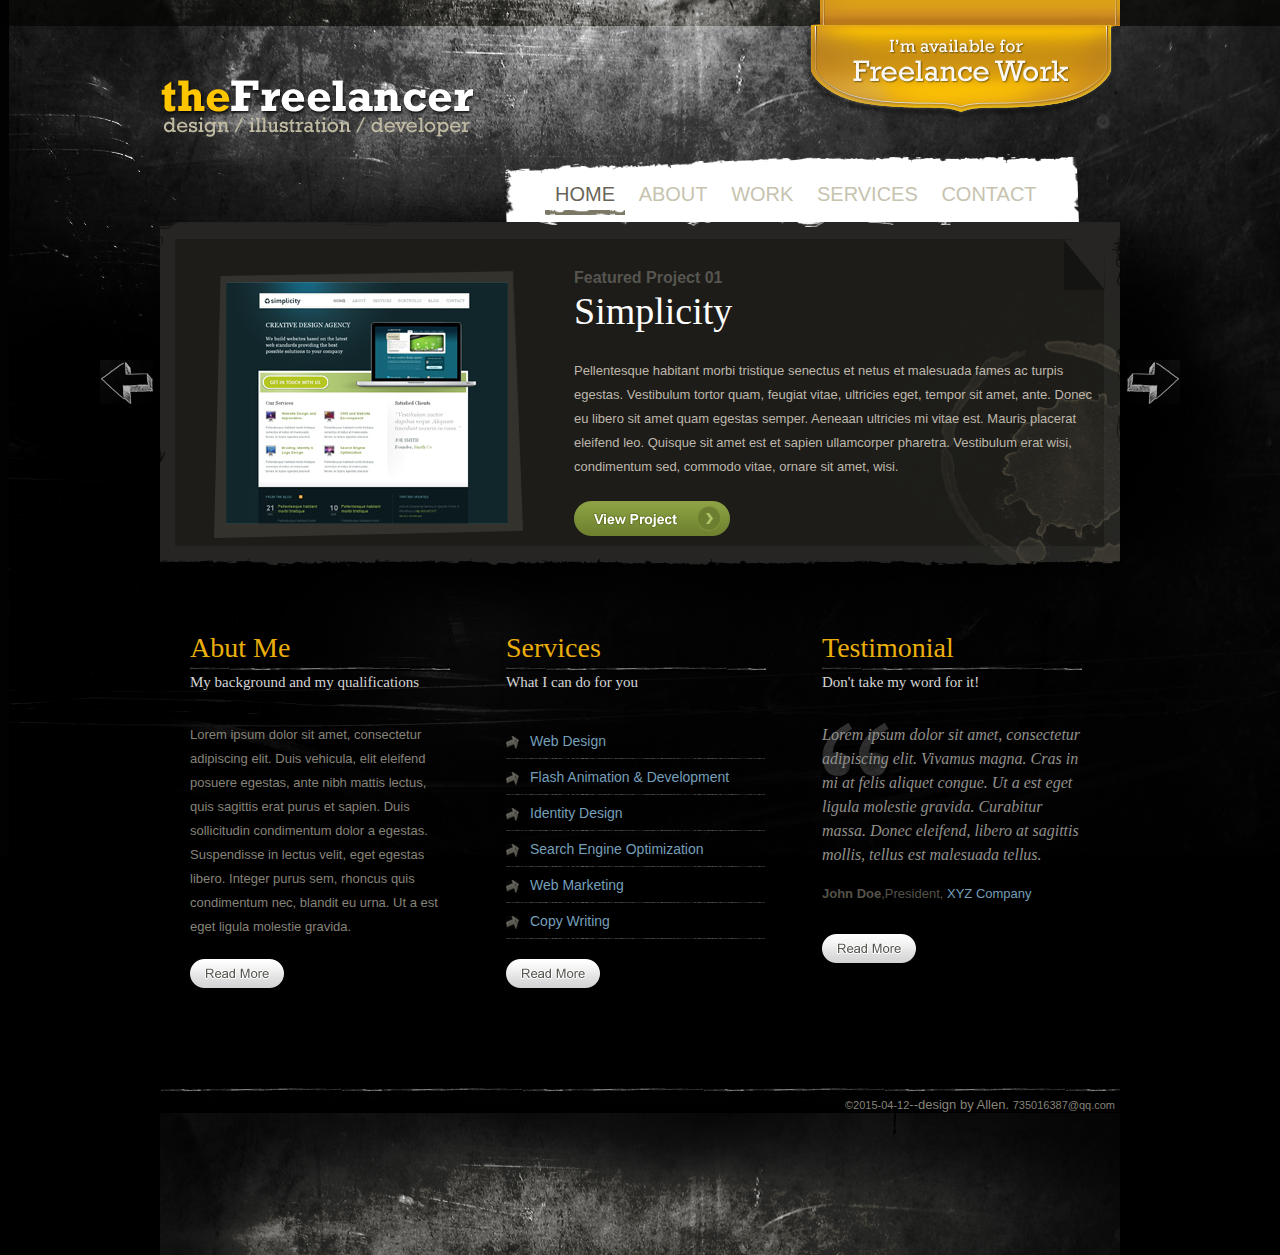
<file: index.html>
<!doctype html>
<html lang="en">
<head>
  <meta charset="UTF-8">
  <title>Home</title>
  <link rel="stylesheet" href="css/stylesheets/reset.css">
  <link rel="stylesheet" href="css/stylesheets/common.css">
  <link rel="stylesheet" href="css/stylesheets/index.css">
</head>
<body>
<div class="main-page">
  <div class="header">
    <div class="logo">
      <a href="javascript:;"><img src="images/logo.png"></a>
    </div>
    <div class="available">
      <a href="javascript:;"><img src="images/availability.png"></a>
    </div>
    <div class="navigation">
      <ul id="menu">
        <li><a href="index.html" class="current">HOME</a></li>
        <li><a href="about.html">ABOUT</a></li>
        <li><a href="work.html">WORK</a></li>
        <li><a href="services.html">SERVICES</a></li>
        <li><a href="javascript:;">CONTACT</a></li>
      </ul>
    </div>
  </div>

  <div class="main">
    <div id="slider">
      <ul>
        <li>
          <div class="featured_image">
            <a href="javascript:;"><img src="images/featured_1.jpg" alt="Sample Image"></a>
          </div>
          <div class="featured_desc">
            <span class="section_title">Featured Project 01</span>

            <h2>Simplicity</h2>

            <p>
              Pellentesque habitant morbi tristique senectus et netus et malesuada fames ac turpis egestas. Vestibulum
              tortor quam, feugiat vitae, ultricies eget, tempor sit amet, ante. Donec eu libero sit amet quam egestas
              semper. Aeneaan ultricies mi vitae est. Mauris placerat eleifend leo. Quisque sit amet est et sapien
              ullamcorper pharetra. Vestibulum erat wisi, condimentum sed, commodo vitae, ornare sit amet, wisi.
            </p>

            <div class="view_project">
              <a href="#" title="View Project"></a>
            </div>
          </div>
        </li>
        <li>
          <div class="featured_image">
            <a href="javascript:;"><img src="images/featured_2.jpg" alt="Sample Image"></a>
          </div>
          <div class="featured_desc">
            <span class="section_title">Featured Project 02</span>

            <h2>Clean Corporate</h2>

            <p>
              Pellentesque habitant morbi tristique senectus et netus et malesuada fames ac turpis egestas. Vestibulum
              tortor quam, feugiat vitae, ultricies eget, tempor sit amet, ante. Donec eu libero sit amet quam egestas
              semper. Aeneaan ultricies mi vitae est. Mauris placerat eleifend leo. Quisque sit amet est et sapien
              ullamcorper pharetra. Vestibulum erat wisi, condimentum sed, commodo vitae, ornare sit amet, wisi.
            </p>

            <div class="view_project">
              <a href="#" title="View Project"></a>
            </div>
          </div>
        </li>
        <li>
          <div class="featured_image">
            <a href="javascript:;"><img src="images/featured_3.jpg" alt="Sample Image"></a>
          </div>
          <div class="featured_desc">
            <span class="section_title">Featured Project 03</span>

            <h2>Impressive</h2>

            <p>
              Pellentesque habitant morbi tristique senectus et netus et malesuada fames ac turpis egestas. Vestibulum
              tortor quam, feugiat vitae, ultricies eget, tempor sit amet, ante. Donec eu libero sit amet quam egestas
              semper. Aeneaan ultricies mi vitae est. Mauris placerat eleifend leo. Quisque sit amet est et sapien
              ullamcorper pharetra. Vestibulum erat wisi, condimentum sed, commodo vitae, ornare sit amet, wisi.
            </p>

            <div class="view_project">
              <a href="#" title="View Project"></a>
            </div>
          </div>
        </li>
      </ul>
    </div>
    <div class="column_item">
      <div class="column style1">
        <h2>Abut Me</h2>

        <h3 class="intro">My background and my qualifications</h3>

        <p>
          Lorem ipsum dolor sit amet, consectetur adipiscing elit. Duis vehicula, elit eleifend posuere egestas, ante
          nibh mattis lectus, quis sagittis erat purus et sapien. Duis sollicitudin condimentum dolor a egestas.
          Suspendisse in lectus velit, eget egestas libero. Integer purus sem, rhoncus quis condimentum nec, blandit eu
          urna. Ut a est eget ligula molestie gravida.
        </p>
        <a href="#" class="read_more">Read More</a>
      </div>
      <div class="column style2">
        <h2>Services</h2>

        <h3 class="intro">What I can do for you</h3>
        <ul>
          <li><a href="javascript:;">Web Design</a></li>
          <li><a href="javascript:;">Flash Animation & Development</a></li>
          <li><a href="javascript:;">Identity Design</a></li>
          <li><a href="javascript:;">Search Engine Optimization</a></li>
          <li><a href="javascript:;">Web Marketing</a></li>
          <li><a href="javascript:;">Copy Writing</a></li>
        </ul>
        <a href="#" class="read_more">Read More</a>
      </div>
      <div class="column style2">
        <h2>Testimonial</h2>

        <h3 class="intro">Don't take my word for it!</h3>
        <div class="quote">
          <p>
            Lorem ipsum dolor sit amet, consectetur adipiscing elit. Vivamus magna. Cras in mi at felis aliquet congue. Ut
            a est eget ligula molestie gravida. Curabitur massa. Donec eleifend, libero at sagittis mollis, tellus est
            malesuada tellus.
          </p>
           <span class="cite"><strong>John Doe</strong>,President,<a href="javascript:;"> XYZ Company</a></span>
        </div>
        <a href="#" class="read_more">Read More</a>
      </div>
    </div>
  </div>
  <div class="footer">
   <div class="copyright">
     <p><small>&copy;2015-04-12</small>--design by Allen. <small>735016387@qq.com</small></p>
   </div>
  </div>
</div>
</body>
<script src="js/lib/jquery.js"></script>
<script src="js/lib/easySlider1.5.js"></script>
<script src="js/lib/jquery.lightbox-0.5.js"></script>
<script src="js/customSlide.js"></script>
</html>
</file>
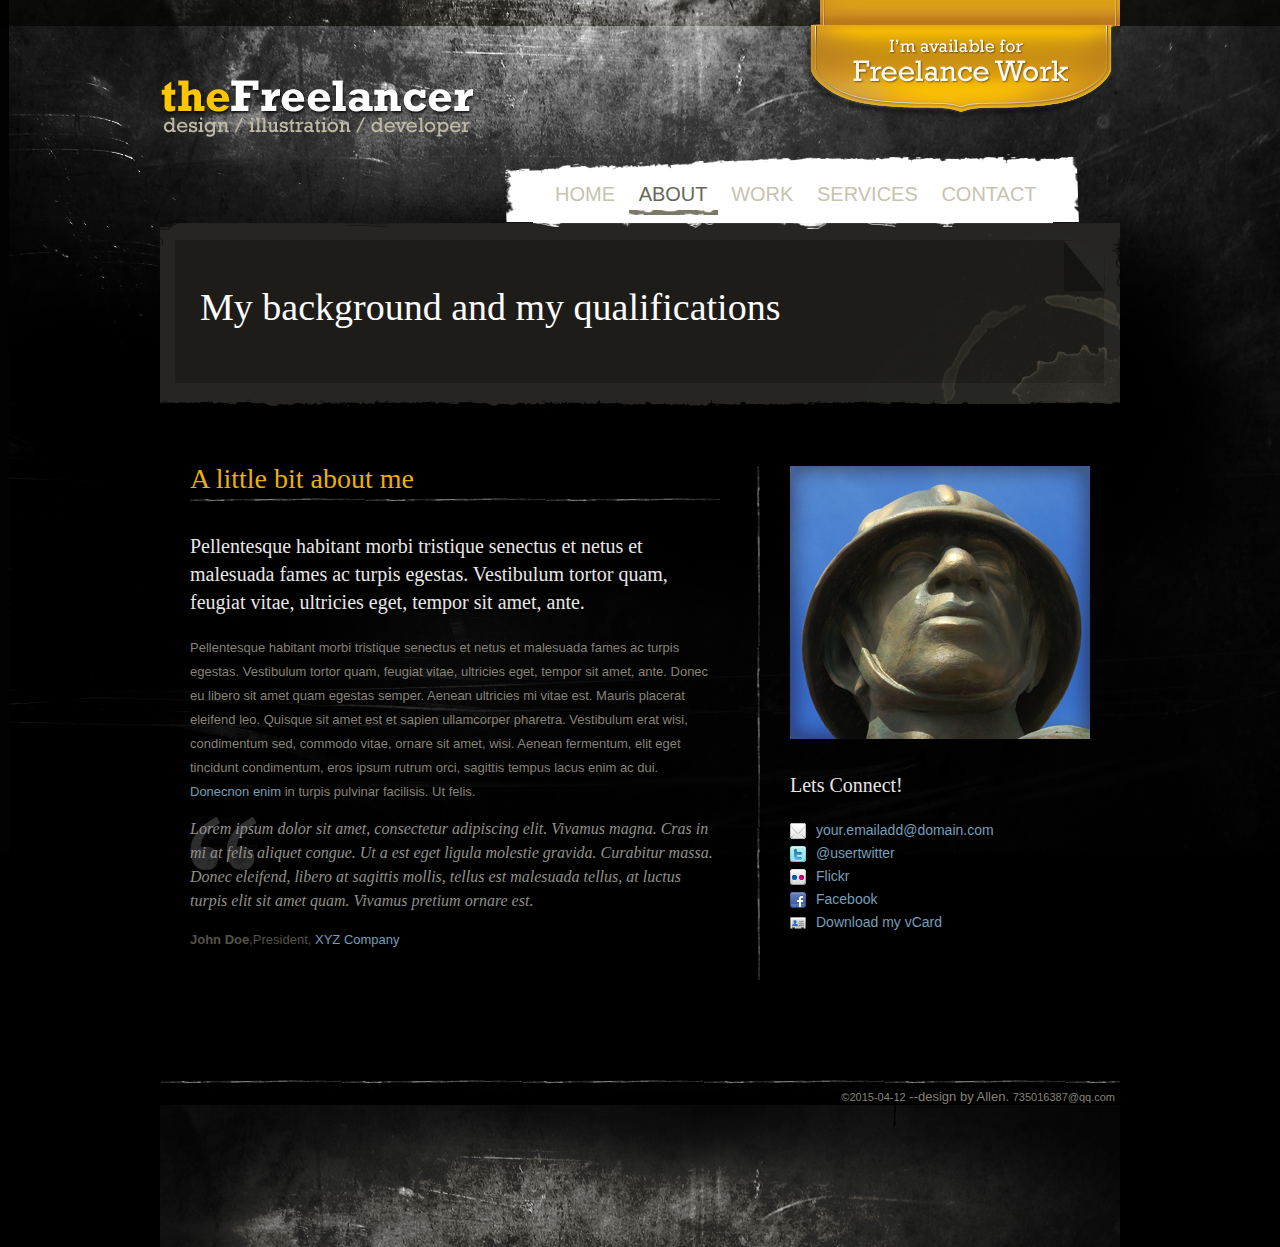
<file: about.html>
<!doctype html>
<html lang="en">
<head>
  <meta charset="UTF-8">
  <link rel="stylesheet" href="css/stylesheets/reset.css">
  <link rel="stylesheet" href="css/stylesheets/common.css">
  <link rel="stylesheet" href="css/stylesheets/about.css">
  <title>About</title>
</head>
<body>
<div class="main-page">

  <div class="header">
    <div class="logo">
      <a href="javascript:;"><img src="images/logo.png"></a>
    </div>
    <div class="available">
      <a href="javascript:;"><img src="images/availability.png"></a>
    </div>
    <div class="navigation">
      <ul id="menu">
        <li><a href="index.html">HOME</a></li>
        <li><a href="about.html" class="current">ABOUT</a></li>
        <li><a href="work.html">WORK</a></li>
        <li><a href="services.html">SERVICES</a></li>
        <li><a href="javascript:;">CONTACT</a></li>
      </ul>
    </div>
  </div>

  <div class="main">
    <div class="title_page">
      <h2>My background and my qualifications</h2>
    </div>
    <div class="main_content">
      <div class="content">
        <h2>A little bit about me</h2>

        <h3>
          Pellentesque habitant morbi tristique senectus et netus et malesuada fames ac turpis egestas. Vestibulum
          tortor quam, feugiat vitae, ultricies eget, tempor sit amet, ante.
        </h3>

        <p>
          Pellentesque habitant morbi tristique senectus et netus et malesuada fames ac turpis egestas. Vestibulum
          tortor quam, feugiat vitae, ultricies eget, tempor sit amet, ante. Donec eu libero sit amet quam egestas
          semper. Aenean ultricies mi vitae est. Mauris placerat eleifend leo. Quisque sit amet est et sapien
          ullamcorper pharetra. Vestibulum erat wisi, condimentum sed, commodo vitae, ornare sit amet, wisi. Aenean
          fermentum, elit eget tincidunt condimentum, eros ipsum rutrum orci, sagittis tempus lacus enim ac dui. <a
            href="javascript:;">Donecnon enim</a> in turpis pulvinar facilisis. Ut felis.
        </p>

        <div class="quote">
          <p>
            Lorem ipsum dolor sit amet, consectetur adipiscing elit. Vivamus magna. Cras in mi at felis aliquet congue. Ut a est eget ligula molestie gravida. Curabitur massa. Donec eleifend, libero at sagittis mollis, tellus est malesuada tellus, at luctus turpis elit sit amet quam. Vivamus pretium ornare est.
          </p>
          <span class="cite"><strong>John Doe</strong>,President,<a href="javascript:;"> XYZ Company</a></span>
        </div>
      </div>
      <div class="sidebar">
        <img src="images/author.jpg" alt="Author" class="myPhoto">
        <h3>Lets Connect!</h3>
        <ul>
          <li><a href="javascript:;"><img src="images/email_16.png " alt="email me">your.emailadd@domain.com</a> </li>
          <li><a href="javascript:;"><img src="images/twitter_16.png " alt="email me">@usertwitter</a> </li>
          <li><a href="javascript:;"><img src="images/flickr_16.png " alt="email me">Flickr</a> </li>
          <li><a href="javascript:;"><img src="images/facebook_16.png " alt="email me">Facebook</a> </li>
          <li><a href="javascript:;"><img src="images/vcard.png " alt="email me">Download my vCard</a> </li>


        </ul>
      </div>
    </div>
  </div>

  <div class="footer">
    <div class="copyright">
      <p>
        <small>&copy;2015-04-12</small>
        --design by Allen.
        <small>735016387@qq.com</small>
      </p>
    </div>
  </div>
</div>
</body>
</html>
</file>
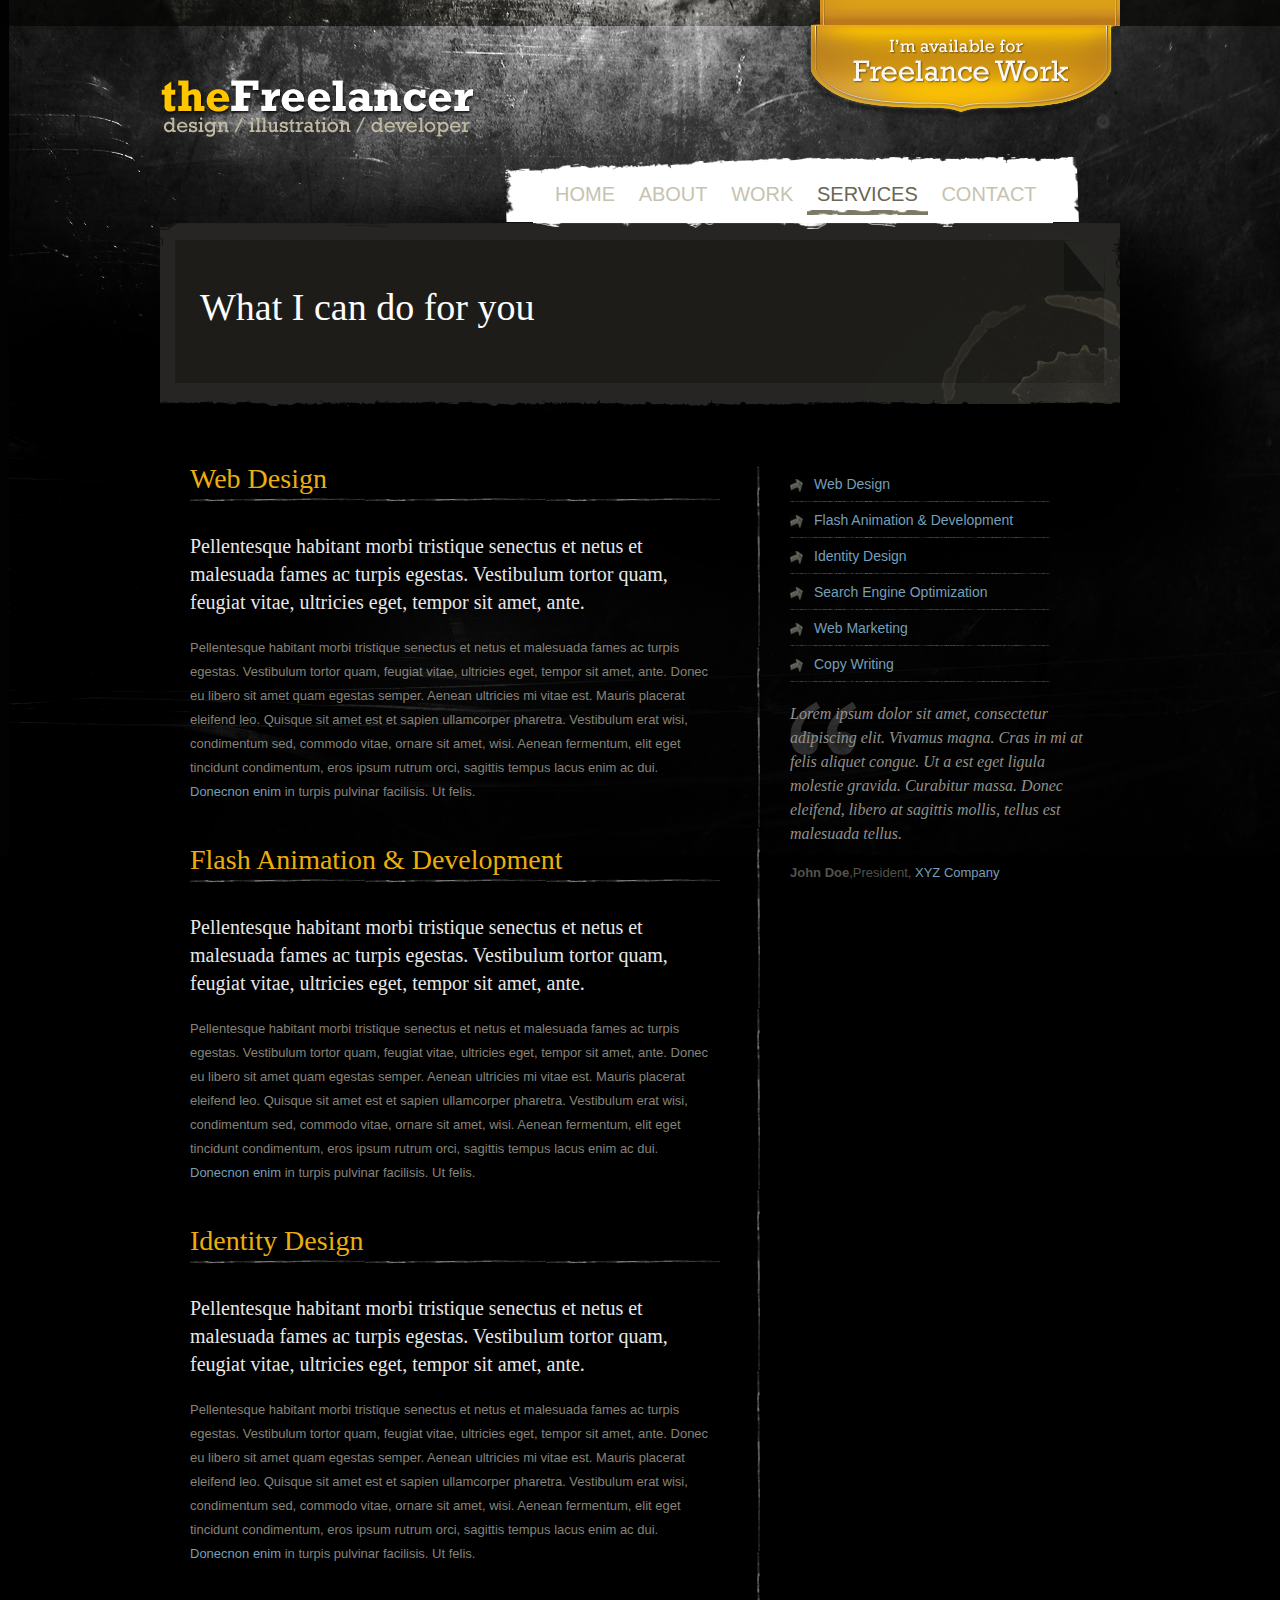
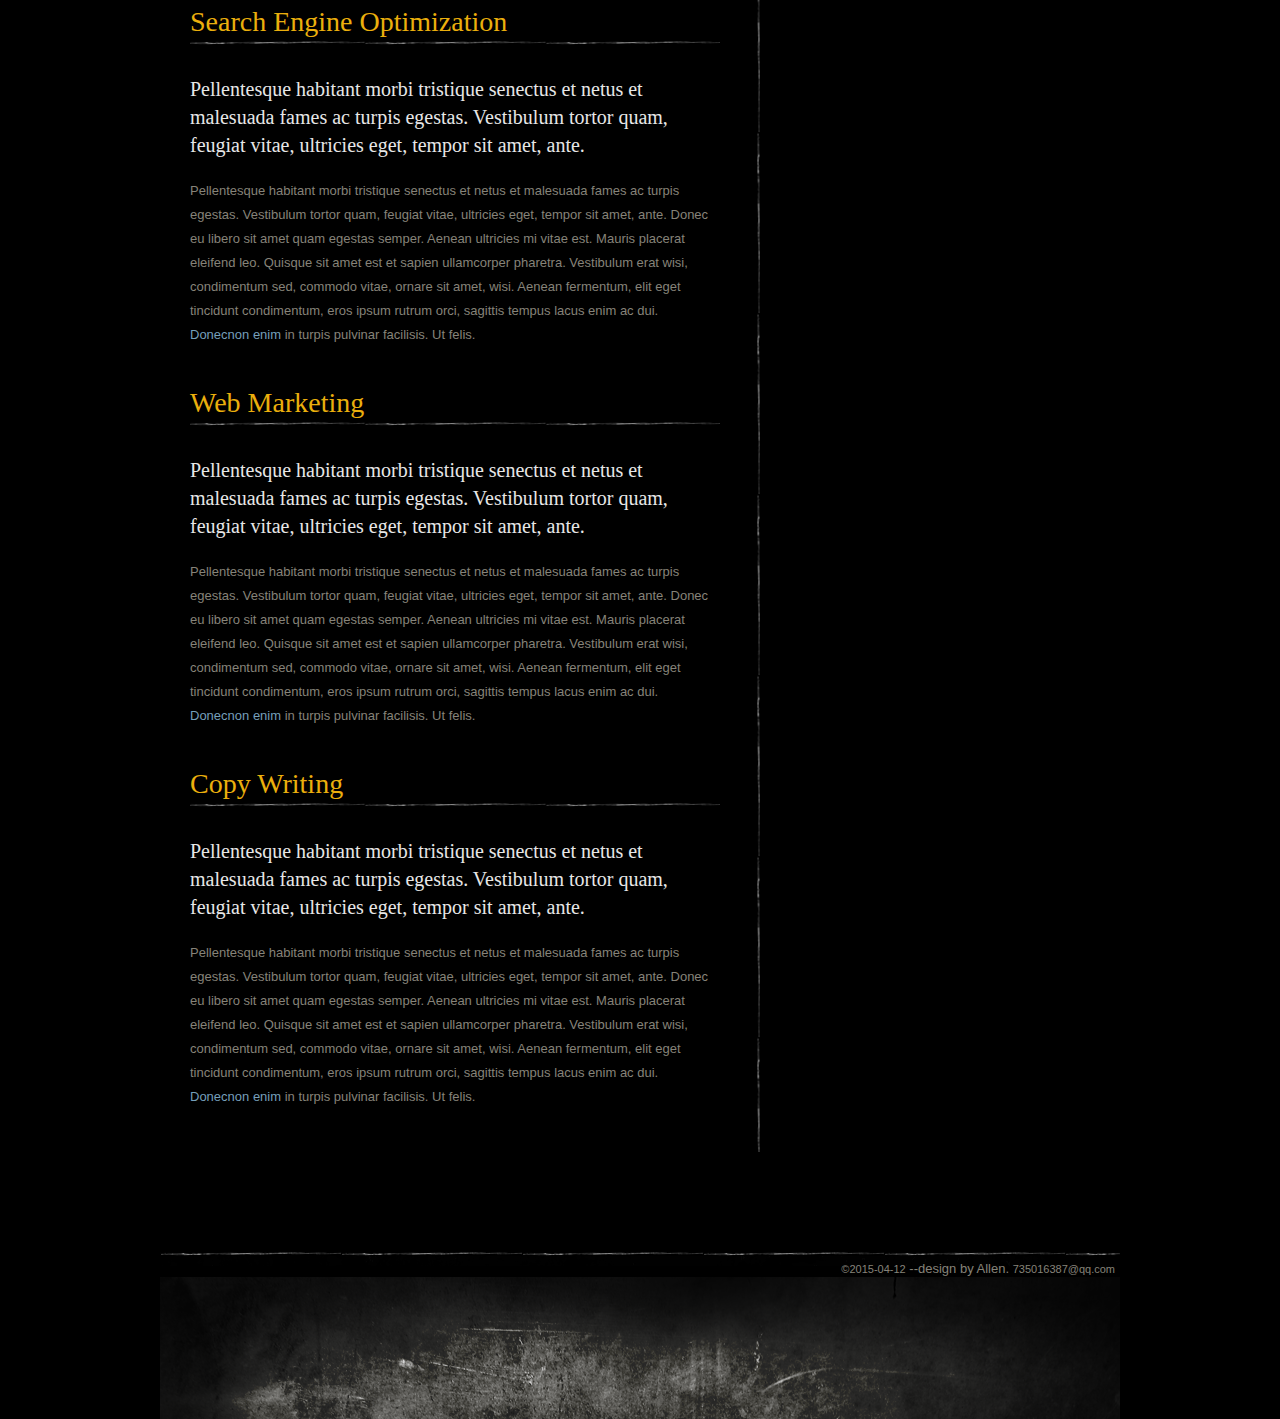
<file: services.html>
<!doctype html>
<html lang="en">
<head>
  <meta charset="UTF-8">
  <link rel="stylesheet" href="css/stylesheets/reset.css">
  <link rel="stylesheet" href="css/stylesheets/common.css">
  <link rel="stylesheet" href="css/stylesheets/services.css">
  <title>Services</title>
</head>
<body>
<div class="main-page">
  <div class="header">
    <div class="logo">
      <a href="javascript:;"><img src="images/logo.png"></a>
    </div>
    <div class="available">
      <a href="javascript:;"><img src="images/availability.png"></a>
    </div>
    <div class="navigation">
      <ul id="menu">
        <li><a href="index.html">HOME</a></li>
        <li><a href="about.html">ABOUT</a></li>
        <li><a href="work.html">WORK</a></li>
        <li><a href="services.html" class="current">SERVICES</a></li>
        <li><a href="javascript:;">CONTACT</a></li>
      </ul>
    </div>
  </div>
  <div class="main">
    <div class="title_page">
      <h2>What I can do for you</h2>
    </div>
    <div class="main_content">
      <div class="content">
        <div class="row">
          <h2>Web Design</h2>

          <h3>Pellentesque habitant morbi tristique senectus et netus et malesuada fames ac turpis egestas. Vestibulum
            tortor quam, feugiat vitae, ultricies eget, tempor sit amet, ante.</h3>

          <p>Pellentesque habitant morbi tristique senectus et netus et malesuada fames ac turpis egestas. Vestibulum
            tortor quam, feugiat vitae, ultricies eget, tempor sit amet, ante. Donec eu libero sit amet quam egestas
            semper. Aenean ultricies mi vitae est. Mauris placerat eleifend leo. Quisque sit amet est et sapien
            ullamcorper pharetra. Vestibulum erat wisi, condimentum sed, commodo vitae, ornare sit amet, wisi. Aenean
            fermentum, elit eget tincidunt condimentum, eros ipsum rutrum orci, sagittis tempus lacus enim ac dui.
            <a href="javascript:;">Donecnon enim</a> in turpis pulvinar facilisis. Ut felis.</p>
        </div>
        <div class="row">
          <h2>Flash Animation & Development</h2>

          <h3>Pellentesque habitant morbi tristique senectus et netus et malesuada fames ac turpis egestas. Vestibulum
            tortor quam, feugiat vitae, ultricies eget, tempor sit amet, ante.</h3>

          <p>Pellentesque habitant morbi tristique senectus et netus et malesuada fames ac turpis egestas. Vestibulum
            tortor quam, feugiat vitae, ultricies eget, tempor sit amet, ante. Donec eu libero sit amet quam egestas
            semper. Aenean ultricies mi vitae est. Mauris placerat eleifend leo. Quisque sit amet est et sapien
            ullamcorper pharetra. Vestibulum erat wisi, condimentum sed, commodo vitae, ornare sit amet, wisi. Aenean
            fermentum, elit eget tincidunt condimentum, eros ipsum rutrum orci, sagittis tempus lacus enim ac dui.
            <a href="javascript:;">Donecnon enim</a> in turpis pulvinar facilisis. Ut felis.</p>
        </div>
        <div class="row">
          <h2>Identity Design</h2>

          <h3>Pellentesque habitant morbi tristique senectus et netus et malesuada fames ac turpis egestas. Vestibulum
            tortor quam, feugiat vitae, ultricies eget, tempor sit amet, ante.</h3>

          <p>Pellentesque habitant morbi tristique senectus et netus et malesuada fames ac turpis egestas. Vestibulum
            tortor quam, feugiat vitae, ultricies eget, tempor sit amet, ante. Donec eu libero sit amet quam egestas
            semper. Aenean ultricies mi vitae est. Mauris placerat eleifend leo. Quisque sit amet est et sapien
            ullamcorper pharetra. Vestibulum erat wisi, condimentum sed, commodo vitae, ornare sit amet, wisi. Aenean
            fermentum, elit eget tincidunt condimentum, eros ipsum rutrum orci, sagittis tempus lacus enim ac dui.
            <a href="javascript:;">Donecnon enim</a> in turpis pulvinar facilisis. Ut felis.</p>
        </div>
        <div class="row">
          <h2>Search Engine Optimization</h2>

          <h3>Pellentesque habitant morbi tristique senectus et netus et malesuada fames ac turpis egestas. Vestibulum
            tortor quam, feugiat vitae, ultricies eget, tempor sit amet, ante.</h3>

          <p>Pellentesque habitant morbi tristique senectus et netus et malesuada fames ac turpis egestas. Vestibulum
            tortor quam, feugiat vitae, ultricies eget, tempor sit amet, ante. Donec eu libero sit amet quam egestas
            semper. Aenean ultricies mi vitae est. Mauris placerat eleifend leo. Quisque sit amet est et sapien
            ullamcorper pharetra. Vestibulum erat wisi, condimentum sed, commodo vitae, ornare sit amet, wisi. Aenean
            fermentum, elit eget tincidunt condimentum, eros ipsum rutrum orci, sagittis tempus lacus enim ac dui.
            <a href="javascript:;">Donecnon enim</a> in turpis pulvinar facilisis. Ut felis.</p>
        </div>
        <div class="row">
          <h2>Web Marketing</h2>

          <h3>Pellentesque habitant morbi tristique senectus et netus et malesuada fames ac turpis egestas. Vestibulum
            tortor quam, feugiat vitae, ultricies eget, tempor sit amet, ante.</h3>

          <p>Pellentesque habitant morbi tristique senectus et netus et malesuada fames ac turpis egestas. Vestibulum
            tortor quam, feugiat vitae, ultricies eget, tempor sit amet, ante. Donec eu libero sit amet quam egestas
            semper. Aenean ultricies mi vitae est. Mauris placerat eleifend leo. Quisque sit amet est et sapien
            ullamcorper pharetra. Vestibulum erat wisi, condimentum sed, commodo vitae, ornare sit amet, wisi. Aenean
            fermentum, elit eget tincidunt condimentum, eros ipsum rutrum orci, sagittis tempus lacus enim ac dui.
            <a href="javascript:;">Donecnon enim</a> in turpis pulvinar facilisis. Ut felis.</p>
        </div>
        <div class="row">
          <h2>Copy Writing</h2>

          <h3>Pellentesque habitant morbi tristique senectus et netus et malesuada fames ac turpis egestas. Vestibulum
            tortor quam, feugiat vitae, ultricies eget, tempor sit amet, ante.</h3>

          <p>Pellentesque habitant morbi tristique senectus et netus et malesuada fames ac turpis egestas. Vestibulum
            tortor quam, feugiat vitae, ultricies eget, tempor sit amet, ante. Donec eu libero sit amet quam egestas
            semper. Aenean ultricies mi vitae est. Mauris placerat eleifend leo. Quisque sit amet est et sapien
            ullamcorper pharetra. Vestibulum erat wisi, condimentum sed, commodo vitae, ornare sit amet, wisi. Aenean
            fermentum, elit eget tincidunt condimentum, eros ipsum rutrum orci, sagittis tempus lacus enim ac dui.
            <a href="javascript:;">Donecnon enim</a> in turpis pulvinar facilisis. Ut felis.</p>
        </div>
      </div>
      <div class="sidebar">
        <div class="services_items">
          <ul>
            <li><a href="javascript:;">Web Design</a></li>
            <li><a href="javascript:;">Flash Animation & Development</a></li>
            <li><a href="javascript:;">Identity Design</a></li>
            <li><a href="javascript:;">Search Engine Optimization</a></li>
            <li><a href="javascript:;">Web Marketing</a></li>
            <li><a href="javascript:;">Copy Writing</a></li>
          </ul>
        </div>
        <div class="quote">
          <p>
            Lorem ipsum dolor sit amet, consectetur adipiscing elit. Vivamus magna. Cras in mi at felis aliquet congue. Ut
            a est eget ligula molestie gravida. Curabitur massa. Donec eleifend, libero at sagittis mollis, tellus est
            malesuada tellus.
          </p>
          <span class="cite"><strong>John Doe</strong>,President,<a href="javascript:;"> XYZ Company</a></span>
        </div>
      </div>
    </div>
  </div>
  <div class="footer">
    <div class="copyright">
      <p>
        <small>&copy;2015-04-12</small>
        --design by Allen.
        <small>735016387@qq.com</small>
      </p>
    </div>
  </div>
</div>
</body>
</html>
</file>
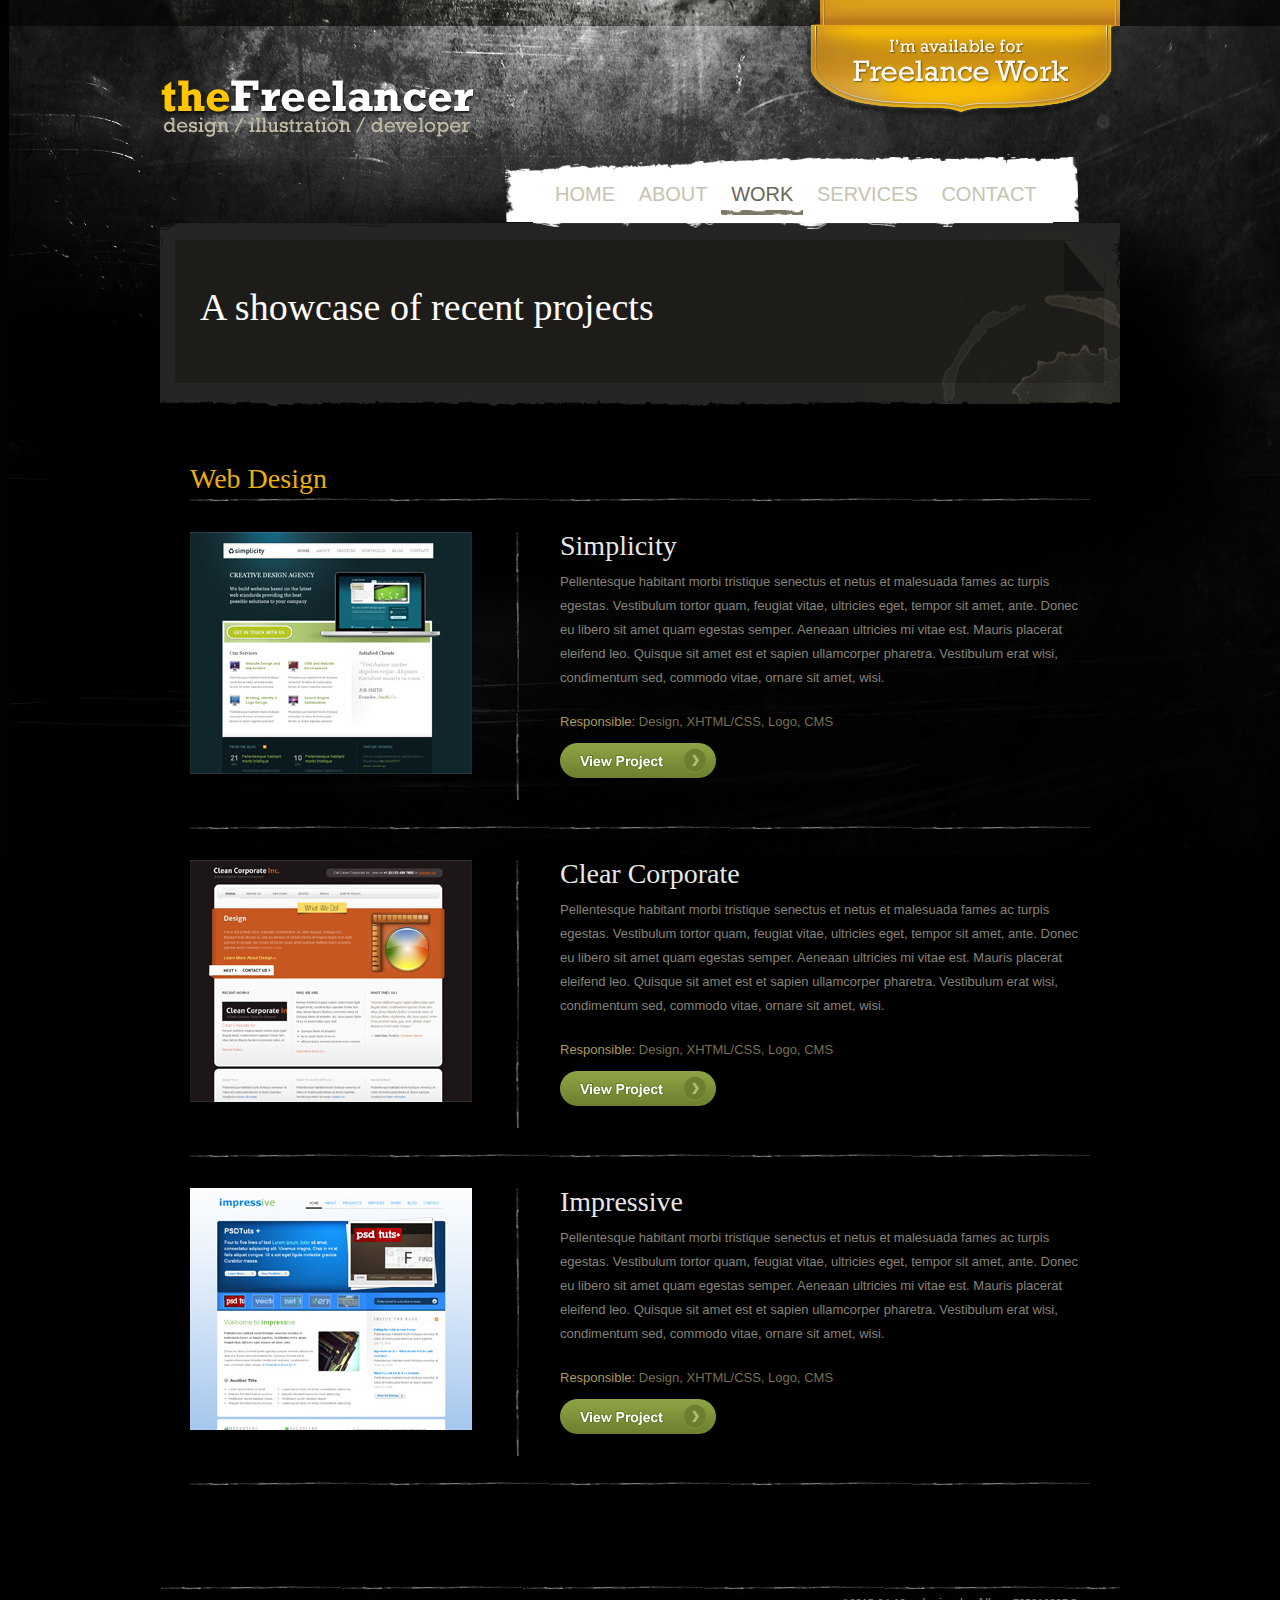
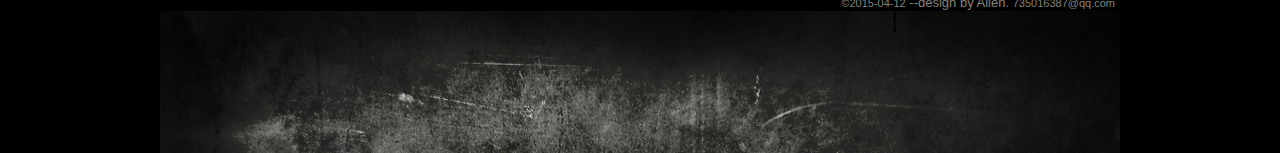
<file: work.html>
<!doctype html>
<html lang="en">
<head>
  <meta charset="UTF-8">
  <link rel="stylesheet" href="css/stylesheets/reset.css">
  <link rel="stylesheet" href="css/stylesheets/common.css">
  <link rel="stylesheet" href="css/stylesheets/work.css">
  <link rel="stylesheet" href="css/stylesheets/jquery.lightbox-0.5.css">
  <title>Work</title>
</head>
<body>
<div class="main-page">

  <div class="header">
    <div class="logo">
      <a href="javascript:;"><img src="images/logo.png"></a>
    </div>
    <div class="available">
      <a href="javascript:;"><img src="images/availability.png"></a>
    </div>
    <div class="navigation">
      <ul id="menu">
        <li><a href="index.html">HOME</a></li>
        <li><a href="about.html">ABOUT</a></li>
        <li><a href="work.html" class="current">WORK</a></li>
        <li><a href="services.html">SERVICES</a></li>
        <li><a href="javascript:;">CONTACT</a></li>
      </ul>
    </div>
  </div>

  <div class="main">
    <div class="title_page">
      <h2>A showcase of recent projects</h2>
    </div>
    <div class="work">
      <h2>Web Design</h2>

      <div class="row">
        <div class="work_image">
          <a href="images/featured_1_big.jpg"><img src="images/featured_1.jpg"></a>
        </div>
        <div class="work_desc">
          <h3>Simplicity</h3>

          <p>
            Pellentesque habitant morbi tristique senectus et netus et malesuada fames ac turpis egestas. Vestibulum
            tortor quam, feugiat vitae, ultricies eget, tempor sit amet, ante. Donec eu libero sit amet quam egestas
            semper. Aeneaan ultricies mi vitae est. Mauris placerat eleifend leo. Quisque sit amet est et sapien
            ullamcorper pharetra. Vestibulum erat wisi, condimentum sed, commodo vitae, ornare sit amet, wisi.
          </p>

          <div class="role">
            <p><span>Responsible:</span> Design, XHTML/CSS, Logo, CMS</p>
          </div>

          <div class="view_project">
            <a href="#" title="View Project"></a>
          </div>
        </div>
      </div>

      <div class="row">
        <div class="work_image">
          <a href="images/featured_2_big.jpg"><img src="images/featured_2.jpg"></a>
        </div>
        <div class="work_desc">
          <h3>Clear Corporate</h3>

          <p>
            Pellentesque habitant morbi tristique senectus et netus et malesuada fames ac turpis egestas. Vestibulum
            tortor quam, feugiat vitae, ultricies eget, tempor sit amet, ante. Donec eu libero sit amet quam egestas
            semper. Aeneaan ultricies mi vitae est. Mauris placerat eleifend leo. Quisque sit amet est et sapien
            ullamcorper pharetra. Vestibulum erat wisi, condimentum sed, commodo vitae, ornare sit amet, wisi.
          </p>

          <div class="role">
            <p><span>Responsible:</span> Design, XHTML/CSS, Logo, CMS</p>
          </div>

          <div class="view_project">
            <a href="#" title="View Project"></a>
          </div>
        </div>
      </div>

      <div class="row">
        <div class="work_image">
          <a href="images/featured_3_big.jpg"><img src="images/featured_3.jpg"></a>
        </div>
        <div class="work_desc">
          <h3>Impressive</h3>

          <p>
            Pellentesque habitant morbi tristique senectus et netus et malesuada fames ac turpis egestas. Vestibulum
            tortor quam, feugiat vitae, ultricies eget, tempor sit amet, ante. Donec eu libero sit amet quam egestas
            semper. Aeneaan ultricies mi vitae est. Mauris placerat eleifend leo. Quisque sit amet est et sapien
            ullamcorper pharetra. Vestibulum erat wisi, condimentum sed, commodo vitae, ornare sit amet, wisi.
          </p>

          <div class="role">
            <p><span>Responsible:</span> Design, XHTML/CSS, Logo, CMS</p>
          </div>

          <div class="view_project">
            <a href="#" title="View Project"></a>
          </div>
        </div>
      </div>

    </div>
  </div>

  <div class="footer">
    <div class="copyright">
      <p>
        <small>&copy;2015-04-12</small>
        --design by Allen.
        <small>735016387@qq.com</small>
      </p>
    </div>
  </div>

</div>
</body>
<script src="js/lib/jquery.js"></script>
<script src="js/lib/jquery.lightbox-0.5.js"></script>
<script src="js/lightBox.js"></script>
</html>
</file>
<file: css/stylesheets/common.css>
/* line 10, ../sass/common.scss */
body {
  font-size: 13px;
  color: #868379;
  font-family: arial, helvetica, sans-serif;
  background: #000 url("../../images/body_bg.gif") no-repeat top center;
}

/* line 17, ../sass/common.scss */
h3 {
  font: 20px/28px Georgia, "Times New Roman", Times, serif;
  color: #e7e7e7;
  padding-bottom: 20px;
}

/* line 23, ../sass/common.scss */
.quote {
  padding-bottom: 34px;
  background: url("../../images/quote.gif") no-repeat;
}
/* line 27, ../sass/common.scss */
.quote p {
  color: #91908b;
  font: 16px/22px Georgia, "Times New Roman", Times, serif;
  font-style: italic;
  line-height: 1.5em;
  padding-bottom: 20px;
  margin-top: 0px;
  margin-bottom: 0px;
}
/* line 37, ../sass/common.scss */
.quote .cite {
  color: #55524a;
  font-size: 13px;
  padding-bottom: 20px;
}
/* line 42, ../sass/common.scss */
.quote .cite strong {
  font-weight: bold;
}
/* line 46, ../sass/common.scss */
.quote .cite a {
  text-decoration: none;
  color: #759fba;
}
/* line 50, ../sass/common.scss */
.quote .cite a:hover {
  color: #ffffff;
}

/* line 56, ../sass/common.scss */
p {
  display: block;
  line-height: 24px;
  -webkit-margin-before: 1em;
  -webkit-margin-after: 1em;
  -webkit-margin-start: 0px;
  -webkit-margin-end: 0px;
}
/* line 64, ../sass/common.scss */
p a {
  text-decoration: none;
  color: #759fba;
}
/* line 67, ../sass/common.scss */
p a:hover {
  color: #ffffff;
}

/* line 72, ../sass/common.scss */
.title_page {
  background: url("../../images/title_page_bg.png") no-repeat;
  height: 184px;
  width: 100%;
}
/* line 77, ../sass/common.scss */
.title_page h2 {
  font: 38px/30px Georgia, "Times New Roman", Times, serif;
  color: #fdfdfd;
  padding-left: 40px;
  padding-top: 70px;
}

/* line 84, ../sass/common.scss */
.main-page {
  width: 960px;
  min-height: 300px;
  overflow: hidden;
  margin: 0 auto;
}

/* line 91, ../sass/common.scss */
.header {
  width: 100%;
  min-height: 100px;
  overflow: hidden;
  position: relative;
  margin: 0 auto;
}
/* line 98, ../sass/common.scss */
.header .logo {
  float: left;
  cursor: pointer;
  padding-top: 80px;
}
/* line 104, ../sass/common.scss */
.header .available {
  float: right;
  cursor: pointer;
}
/* line 109, ../sass/common.scss */
.header .navigation {
  background: url("../../images/menu_bg.png") no-repeat;
  width: 575px;
  height: 68px;
  float: right;
  margin-top: 30px;
  padding-right: 40px;
}
/* line 117, ../sass/common.scss */
.header .navigation ul {
  list-style: none;
  padding: 30px 0 0 40px;
}
/* line 121, ../sass/common.scss */
.header .navigation ul li {
  display: inline-block;
}
/* line 124, ../sass/common.scss */
.header .navigation ul li a {
  text-decoration: none;
  color: #c6c3af;
  font-size: 20px;
  padding: 10px;
}
/* line 131, ../sass/common.scss */
.header .navigation ul li a:hover {
  color: #696657;
  background: url("../../images/menu_underline.gif") repeat-x bottom;
}
/* line 137, ../sass/common.scss */
.header .navigation ul li .current {
  color: #696657;
  background: url("../../images/menu_underline.gif") repeat-x bottom;
}

/* line 145, ../sass/common.scss */
.footer {
  margin-top: 100px;
  width: 960px;
  height: 167px;
  background: url("../../images/footer_bg.gif") no-repeat;
}
/* line 151, ../sass/common.scss */
.footer .copyright {
  background: url("../../images/grunge_line.gif") repeat-x top left;
}
/* line 154, ../sass/common.scss */
.footer .copyright p {
  text-align: right;
  padding: 5px;
}
/* line 158, ../sass/common.scss */
.footer .copyright p small {
  font-size: 11px;
}
</file>
<file: css/stylesheets/index.css>
/* line 6, ../sass/index.scss */
.main {
  background: url("../../images/featured_bg.png") no-repeat;
  min-height: 400px;
  overflow: hidden;
}
/* line 10, ../sass/index.scss */
.main #slider {
  width: 910px;
  height: 340px;
  overflow: hidden;
  margin: 0 0 0 24px;
}
/* line 16, ../sass/index.scss */
.main #slider ul {
  overflow: hidden;
}
/* line 18, ../sass/index.scss */
.main #slider ul li {
  width: 910px;
  /*height:510px;*/
  overflow: hidden;
  padding-bottom: 0px;
  margin-bottom: 0;
}
/* line 24, ../sass/index.scss */
.main #slider ul li .featured_image {
  height: 268px;
  width: 309px;
  float: left;
  margin: 48px 0 0 30px;
  background: url("../../images/featured_image_bg.png") no-repeat;
  padding: 12px;
}
/* line 33, ../sass/index.scss */
.main #slider ul li .featured_desc {
  margin: 48px 0 0 20px;
  width: 520px;
  float: right;
}
/* line 38, ../sass/index.scss */
.main #slider ul li .featured_desc .section_title {
  color: #56554f;
  font-size: 16px;
  font-weight: bold;
}
/* line 44, ../sass/index.scss */
.main #slider ul li .featured_desc h2 {
  padding-bottom: 20px;
  padding-top: 10px;
  font: 38px/30px Georgia, "Times New Roman", Times, serif;
  color: #fdfdfd;
}
/* line 50, ../sass/index.scss */
.main #slider ul li .featured_desc p {
  color: #bdb8ab;
  padding-bottom: 20px;
  font-weight: inherit;
  font-style: inherit;
  font-size: 100%;
  font-family: arial, helvetica, sans-serif;
}
/* line 59, ../sass/index.scss */
.main #slider ul li .featured_desc .view_project {
  width: 156px;
  height: 35px;
}
/* line 63, ../sass/index.scss */
.main #slider ul li .featured_desc .view_project a {
  background: url("../../images/view_project.png") 0 0 no-repeat;
  padding: 10px 78px;
  cursor: pointer;
}
/* line 68, ../sass/index.scss */
.main #slider ul li .featured_desc .view_project a:hover {
  background: url("../../images/view_project.png") 0 -35px no-repeat;
}
/* line 78, ../sass/index.scss */
.main #slider #controls {
  margin: 0;
  position: relative;
}
/* line 84, ../sass/index.scss */
.main .column_item {
  padding: 60px 30px 0 30px;
}
/* line 86, ../sass/index.scss */
.main .column_item .column {
  width: 260px;
  overflow: hidden;
}
/* line 90, ../sass/index.scss */
.main .column_item .column h2 {
  color: #ebaf0d;
  padding-bottom: 10px;
  font: 28px/26px Georgia, "Times New Roman", Times, serif;
  background: url("../../images/grunge_line.gif") repeat-x bottom center;
}
/* line 97, ../sass/index.scss */
.main .column_item .column .intro {
  font: 15px/22px Georgia, "Times New Roman", Times, serif;
  color: #d5d5d5;
  padding-bottom: 30px;
}
/* line 103, ../sass/index.scss */
.main .column_item .column p {
  margin: 0;
  padding-bottom: 20px;
}
/* line 107, ../sass/index.scss */
.main .column_item .column .read_more {
  display: block;
  width: 94px;
  height: 29px;
  text-indent: -99999px;
  background: url("../../images/readmore_btn.gif") no-repeat;
}
/* line 115, ../sass/index.scss */
.main .column_item .column ul {
  list-style: none;
  padding-bottom: 20px;
}
/* line 118, ../sass/index.scss */
.main .column_item .column ul li {
  width: 260px;
  padding: 6px 0;
  display: block;
  background: url("../../images/list_bottom_line.gif") repeat-x bottom center;
}
/* line 123, ../sass/index.scss */
.main .column_item .column ul li a {
  color: #759fba;
  text-decoration: none;
  font-size: 14px;
  line-height: 24px;
  display: block;
  background: url("../../images/arrow_2.gif") no-repeat left 0.5em;
  padding-left: 24px;
}
/* line 132, ../sass/index.scss */
.main .column_item .column ul li a:hover {
  color: #ffffff;
  background: url("../../images/arrow_2_hover.gif") no-repeat left 0.5em;
}
/* line 140, ../sass/index.scss */
.main .column_item .style1 {
  float: left;
  padding: 0;
}
/* line 144, ../sass/index.scss */
.main .column_item .style2 {
  float: left;
  padding-left: 56px;
}

/* line 154, ../sass/index.scss */
#prevBtn a, #nextBtn a {
  position: absolute;
  top: 360px;
  text-indent: -99999px;
  display: block;
  width: 54px;
  height: 44px;
}

/* line 164, ../sass/index.scss */
#prevBtn a {
  left: 100px;
  background: url(../../images/btn_prev.gif) no-repeat 0 0;
}

/* line 168, ../sass/index.scss */
#nextBtn a {
  right: 100px;
  top: 360px;
  background: url(../../images/btn_next.gif) no-repeat 0 0;
}
</file>
<file: css/stylesheets/about.css>
/* line 7, ../sass/about.scss */
.main .main_content {
  padding: 60px 30px 0 30px;
  overflow: hidden;
}
/* line 10, ../sass/about.scss */
.main .main_content .content {
  width: 530px;
  float: left;
  padding-right: 40px;
  background: url("../../images/grunge_line_vertical.gif") repeat-y right top;
}
/* line 16, ../sass/about.scss */
.main .main_content .content h2 {
  color: #ebaf0d;
  font: 28px/26px Georgia, "Times New Roman", Times, serif;
  background: url(../../images/grunge_line.gif) repeat-x bottom center;
  margin-bottom: 30px;
  padding-bottom: 10px;
}
/* line 23, ../sass/about.scss */
.main .main_content .content p {
  margin-top: 0;
}
/* line 30, ../sass/about.scss */
.main .main_content .sidebar {
  width: 300px;
  float: right;
}
/* line 34, ../sass/about.scss */
.main .main_content .sidebar .myPhoto {
  margin-bottom: 30px;
}
/* line 38, ../sass/about.scss */
.main .main_content .sidebar ul {
  list-style: none;
  overflow: hidden;
}
/* line 42, ../sass/about.scss */
.main .main_content .sidebar ul li {
  display: list-item;
  line-height: 22px;
}
/* line 45, ../sass/about.scss */
.main .main_content .sidebar ul li a {
  text-decoration: none;
  color: #759fba;
  font-size: 14px;
}
/* line 50, ../sass/about.scss */
.main .main_content .sidebar ul li a:hover {
  color: #ffffff;
}
/* line 53, ../sass/about.scss */
.main .main_content .sidebar ul li a img {
  float: left;
  margin: 4px 10px 0 0;
}
</file>
<file: css/stylesheets/services.css>
/* line 7, ../sass/services.scss */
.main .main_content {
  padding: 60px 30px 0 30px;
  overflow: hidden;
}
/* line 10, ../sass/services.scss */
.main .main_content .content {
  width: 530px;
  float: left;
  padding-right: 40px;
  background: url("../../images/grunge_line_vertical.gif") repeat-y right top;
}
/* line 16, ../sass/services.scss */
.main .main_content .content .row {
  padding-bottom: 30px;
}
/* line 19, ../sass/services.scss */
.main .main_content .content .row h2 {
  color: #ebaf0d;
  font: 28px/26px Georgia, "Times New Roman", Times, serif;
  background: url(../../images/grunge_line.gif) repeat-x bottom center;
  margin-bottom: 30px;
  padding-bottom: 10px;
}
/* line 26, ../sass/services.scss */
.main .main_content .content .row p {
  margin-top: 0;
}
/* line 33, ../sass/services.scss */
.main .main_content .sidebar {
  width: 300px;
  float: right;
}
/* line 37, ../sass/services.scss */
.main .main_content .sidebar ul {
  list-style: none;
  padding-bottom: 20px;
}
/* line 40, ../sass/services.scss */
.main .main_content .sidebar ul li {
  width: 260px;
  padding: 6px 0;
  display: block;
  background: url("../../images/list_bottom_line.gif") repeat-x bottom center;
}
/* line 45, ../sass/services.scss */
.main .main_content .sidebar ul li a {
  color: #759fba;
  text-decoration: none;
  font-size: 14px;
  line-height: 24px;
  display: block;
  background: url("../../images/arrow_2.gif") no-repeat left 0.5em;
  padding-left: 24px;
}
/* line 54, ../sass/services.scss */
.main .main_content .sidebar ul li a:hover {
  color: #ffffff;
  background: url("../../images/arrow_2_hover.gif") no-repeat left 0.5em;
}
</file>
<file: css/stylesheets/work.css>
/* line 7, ../sass/work.scss */
.main .work {
  padding: 60px 30px 0 30px;
}
/* line 9, ../sass/work.scss */
.main .work h2 {
  color: #ebaf0d;
  font: 28px/26px Georgia, "Times New Roman", Times, serif;
  background: url(../../images/grunge_line.gif) repeat-x bottom center;
  margin-bottom: 30px;
  padding-bottom: 10px;
}
/* line 17, ../sass/work.scss */
.main .work .row {
  padding-bottom: 30px;
  margin-bottom: 30px;
  overflow: hidden;
  background: url("../../images/grunge_line.gif") repeat-x bottom center;
}
/* line 23, ../sass/work.scss */
.main .work .row .work_image {
  width: 309px;
  height: 268px;
  float: left;
  padding-right: 20px;
  background: url("../../images/grunge_line_vertical.gif") repeat-y right top;
}
/* line 31, ../sass/work.scss */
.main .work .row .work_desc {
  float: right;
  width: 530px;
}
/* line 35, ../sass/work.scss */
.main .work .row .work_desc h3 {
  font-size: 28px;
  padding-bottom: 10px;
}
/* line 39, ../sass/work.scss */
.main .work .row .work_desc p {
  margin-top: 0;
  margin-bottom: 0;
  padding-bottom: 20px;
}
/* line 45, ../sass/work.scss */
.main .work .row .work_desc .role {
  color: #766f51;
}
/* line 47, ../sass/work.scss */
.main .work .row .work_desc .role span {
  color: #aa9b59;
}
/* line 52, ../sass/work.scss */
.main .work .row .work_desc .view_project {
  width: 156px;
  height: 35px;
}
/* line 56, ../sass/work.scss */
.main .work .row .work_desc .view_project a {
  background: url("../../images/view_project.png") 0 0 no-repeat;
  padding: 10px 78px;
  cursor: pointer;
}
/* line 61, ../sass/work.scss */
.main .work .row .work_desc .view_project a:hover {
  background: url("../../images/view_project.png") 0 -35px no-repeat;
}
</file>
